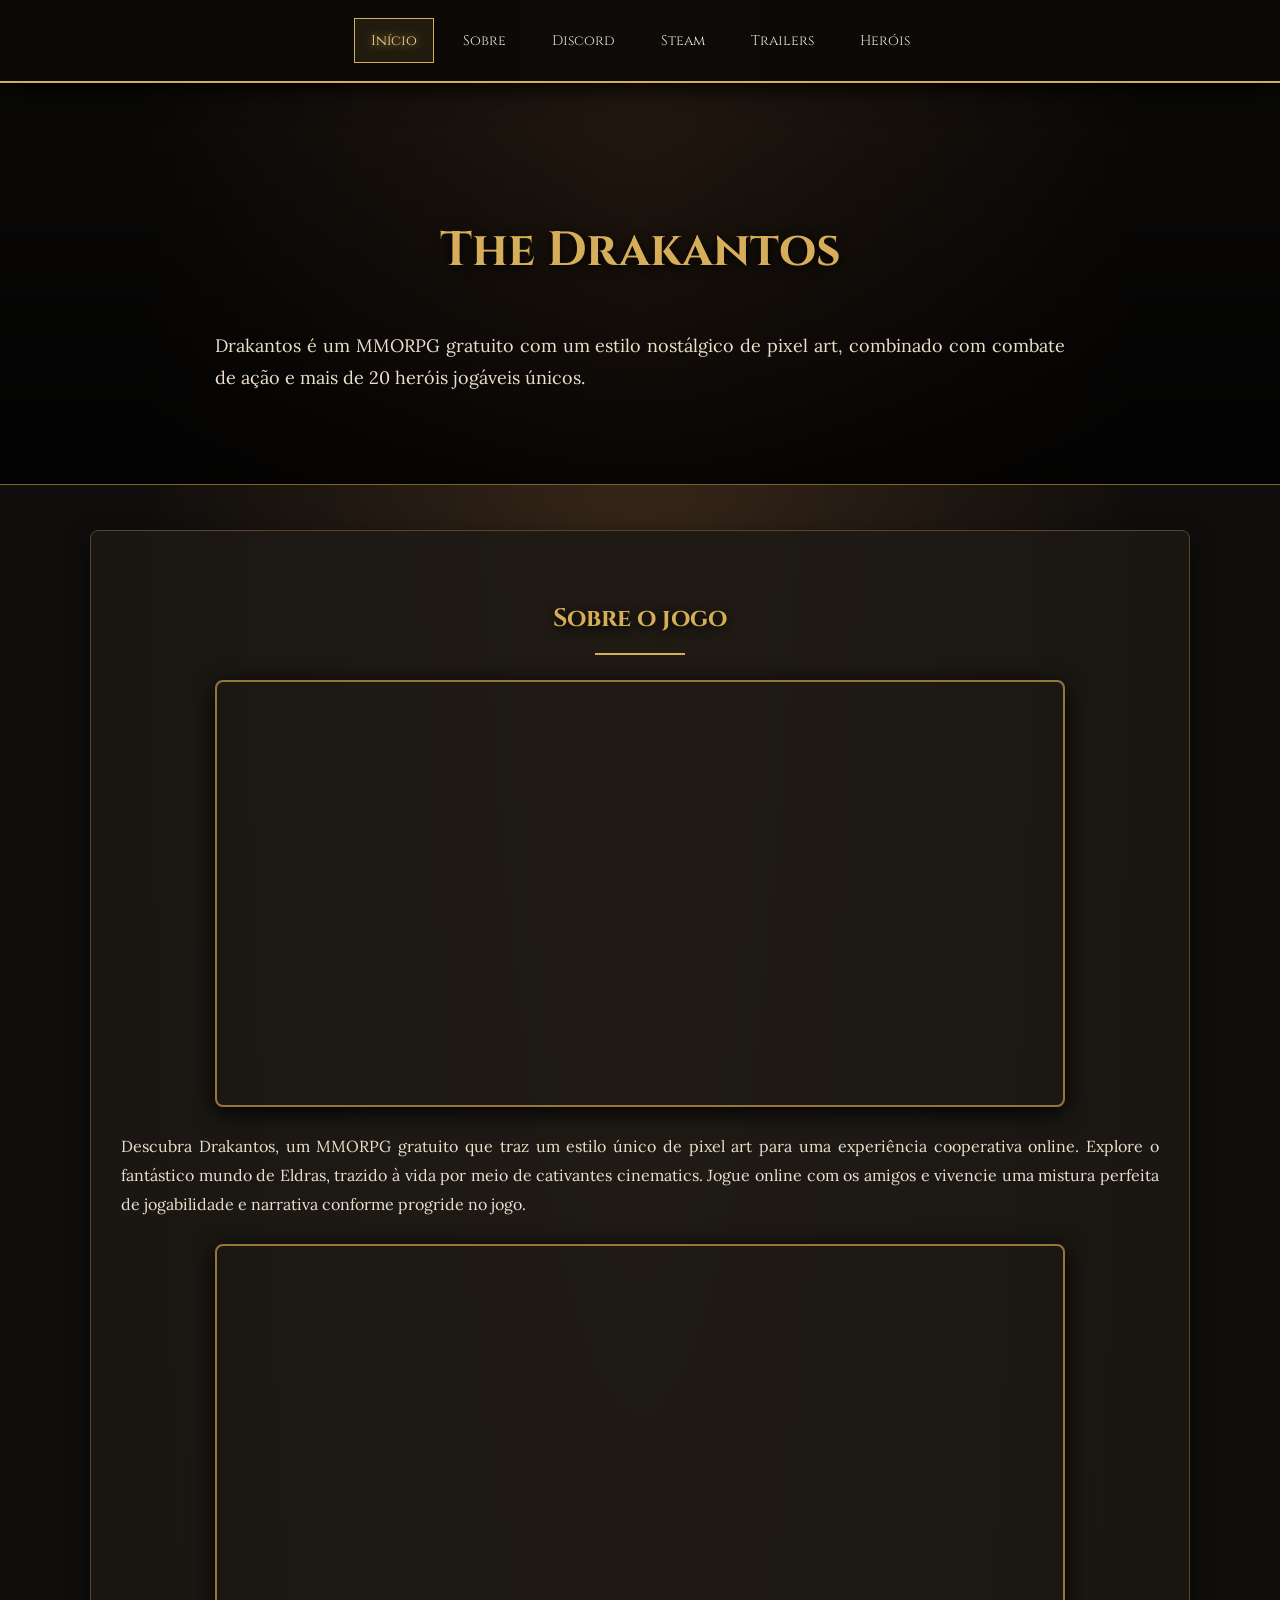
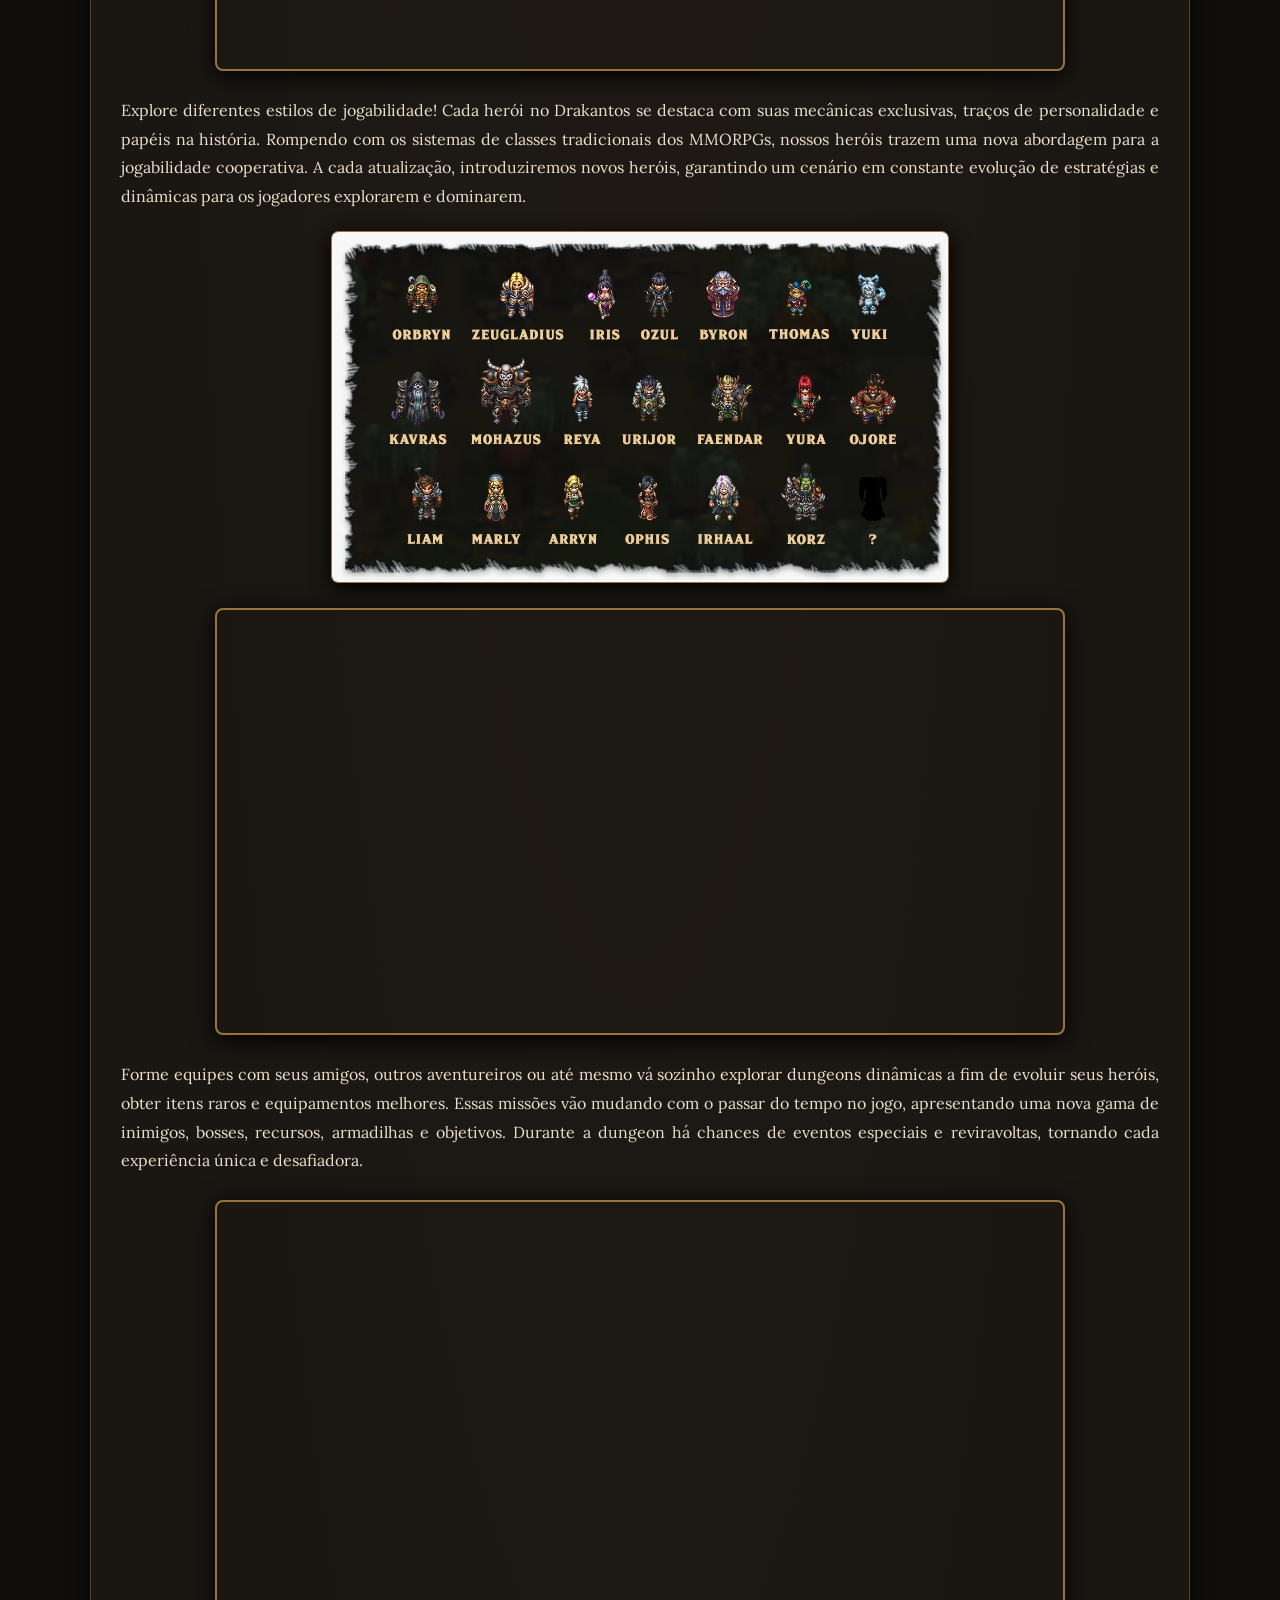
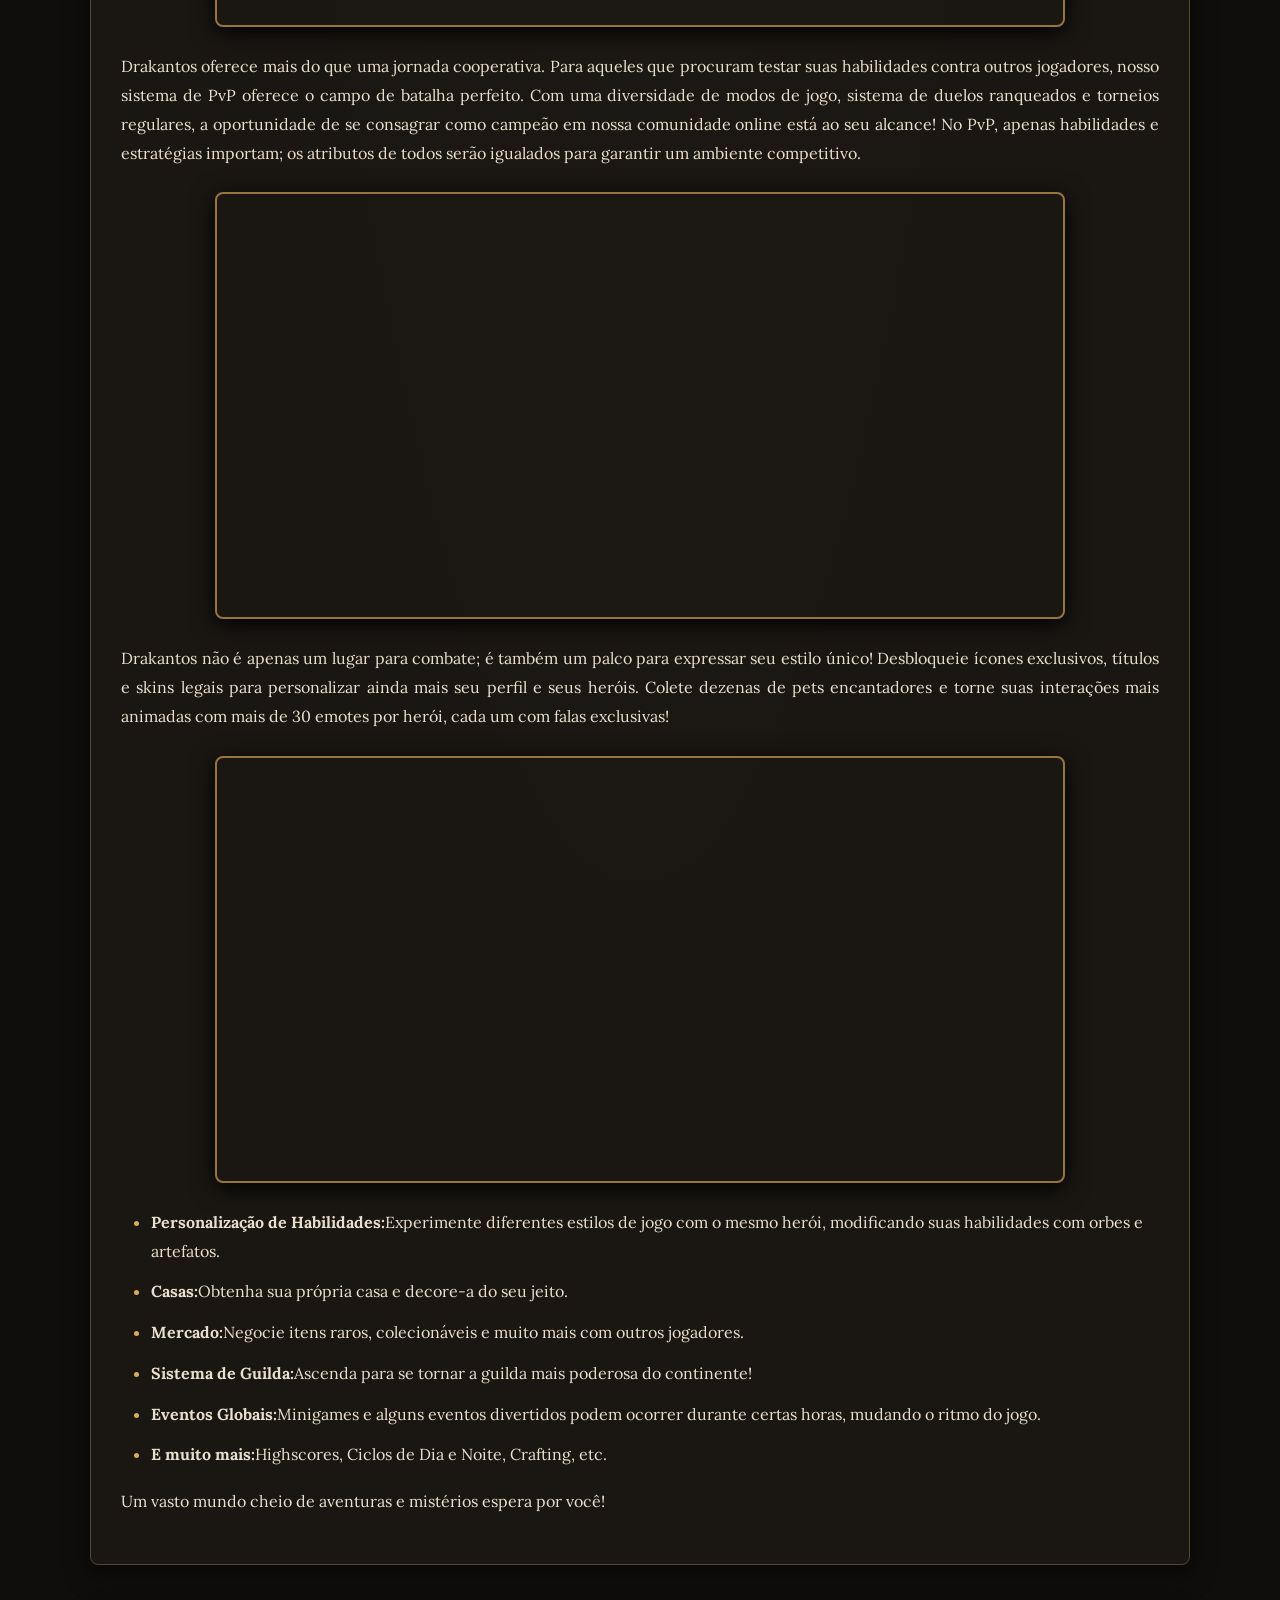
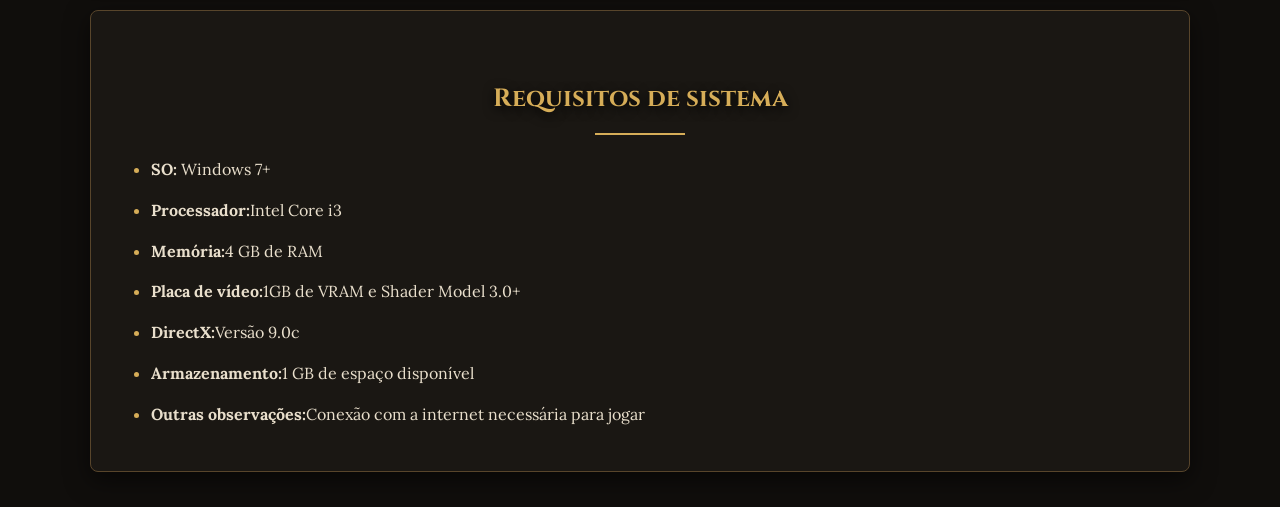
<file: index.html>
<!DOCTYPE html>
<html lang="Pt-br">
<head>
    <meta charset="UTF-8">
    <meta name="viewport" content="width=device-width, initial-scale=1.0">
    <title>Drakantos</title>
    <link rel="stylesheet" href="style.css">
    <script src="script.js" defer></script>
</head>
<body>
    <nav class="menu">
    <a href="index.html">Início</a>
    <a href="sobre.html">Sobre</a>
    <a href="https://discord.com/invite/drakantos" target="_blank">Discord</a>
    <a href="https://store.steampowered.com/app/2454980/Drakantos/" target="_blank">Steam</a>
    <a href="trailers.html">Trailers</a>
    <a href="Heróis.html">Heróis</a>
</nav>
    <header>
        <h1>The Drakantos</h1>
        <p>Drakantos é um MMORPG gratuito com um estilo nostálgico de pixel art, combinado com combate de ação e mais de 20 heróis jogáveis únicos.</p>
    </header>
    <section>
        <h2>Sobre o jogo</h2>
        <video autoplay loop muted playsinline>
    <source src="assets/video07.mp4" type="video/mp4">
        </video>

    <p>Descubra Drakantos, um MMORPG gratuito que traz um estilo único de pixel art para uma experiência cooperativa online. Explore o fantástico mundo de Eldras, trazido à vida por meio de cativantes cinematics. Jogue online com os amigos e vivencie uma mistura perfeita de jogabilidade e narrativa conforme progride no jogo.</p>
       <video autoplay loop muted playsinline>
    <source src="assets/video06.mp4" type="video/mp4">
       </video>

    <p>Explore diferentes estilos de jogabilidade! Cada herói no Drakantos se destaca com suas mecânicas exclusivas, traços de personalidade e papéis na história. Rompendo com os sistemas de classes tradicionais dos MMORPGs, nossos heróis trazem uma nova abordagem para a jogabilidade cooperativa. A cada atualização, introduziremos novos heróis, garantindo um cenário em constante evolução de estratégias e dinâmicas para os jogadores explorarem e dominarem.</p>
    <div class="coluna-midia">

    <img src="assets/foto02.jpeg" alt="Heróis do Drakantos">

    <video autoplay loop muted playsinline>
        <source src="assets/video05.mp4" type="video/mp4">
    </video>

</div>

    <p>Forme equipes com seus amigos, outros aventureiros ou até mesmo vá sozinho explorar dungeons dinâmicas a fim de evoluir seus heróis, obter itens raros e equipamentos melhores. Essas missões vão mudando com o passar do tempo no jogo, apresentando uma nova gama de inimigos, bosses, recursos, armadilhas e objetivos. Durante a dungeon há chances de eventos especiais e reviravoltas, tornando cada experiência única e desafiadora.</p>
     <video autoplay loop muted playsinline>
    <source src="assets/video04.mp4" type="video/mp4">
     </video>

    <p>Drakantos oferece mais do que uma jornada cooperativa. Para aqueles que procuram testar suas habilidades contra outros jogadores, nosso sistema de PvP oferece o campo de batalha perfeito. Com uma diversidade de modos de jogo, sistema de duelos ranqueados e torneios regulares, a oportunidade de se consagrar como campeão em nossa comunidade online está ao seu alcance! No PvP, apenas habilidades e estratégias importam; os atributos de todos serão igualados para garantir um ambiente competitivo.</p>
      <video autoplay loop muted playsinline>
    <source src="assets/video03.mp4" type="video/mp4">
    </video>

    <p>Drakantos não é apenas um lugar para combate; é também um palco para expressar seu estilo único! Desbloqueie ícones exclusivos, títulos e skins legais para personalizar ainda mais seu perfil e seus heróis. Colete dezenas de pets encantadores e torne suas interações mais animadas com mais de 30 emotes por herói, cada um com falas exclusivas!</p>
     <video autoplay loop muted playsinline>
    <source src="assets/video02.mp4" type="video/mp4">
     </video>

    <ul>
        <li><strong>Personalização de Habilidades:</strong>Experimente diferentes estilos de jogo com o mesmo herói, modificando suas habilidades com orbes e artefatos.</li>
        <li><strong> Casas:</strong>Obtenha sua própria casa e decore-a do seu jeito.</li>
        <li><strong>Mercado:</strong>Negocie itens raros, colecionáveis e muito mais com outros jogadores.</li>
        <li><strong>Sistema de Guilda:</strong>Ascenda para se tornar a guilda mais poderosa do continente!</li>
        <li><strong>Eventos Globais:</strong>Minigames e alguns eventos divertidos podem ocorrer durante certas horas, mudando o ritmo do jogo.</li>
        <li><strong>E muito mais:</strong>Highscores, Ciclos de Dia e Noite, Crafting, etc.</li>
    </ul>
    <p>Um vasto mundo cheio de aventuras e mistérios espera por você!</p>
    </section>
    <section>
        <h2>Requisitos de sistema</h2>
        <ul>
            <li><strong>SO:</strong> Windows 7+</li>
            <li><strong>Processador:</strong>Intel Core i3</li>
            <li><strong>Memória:</strong>4 GB de RAM</li>
            <li><strong>Placa de vídeo:</strong>1GB de VRAM e Shader Model 3.0+</li>
            <li><strong>DirectX:</strong>Versão 9.0c</li>
            <li><strong>Armazenamento:</strong>1 GB de espaço disponível</li>
            <li><strong>Outras observações:</strong>Conexão com a internet necessária para jogar</li>
        </ul>
    </section>
</body>
</html>
</file>
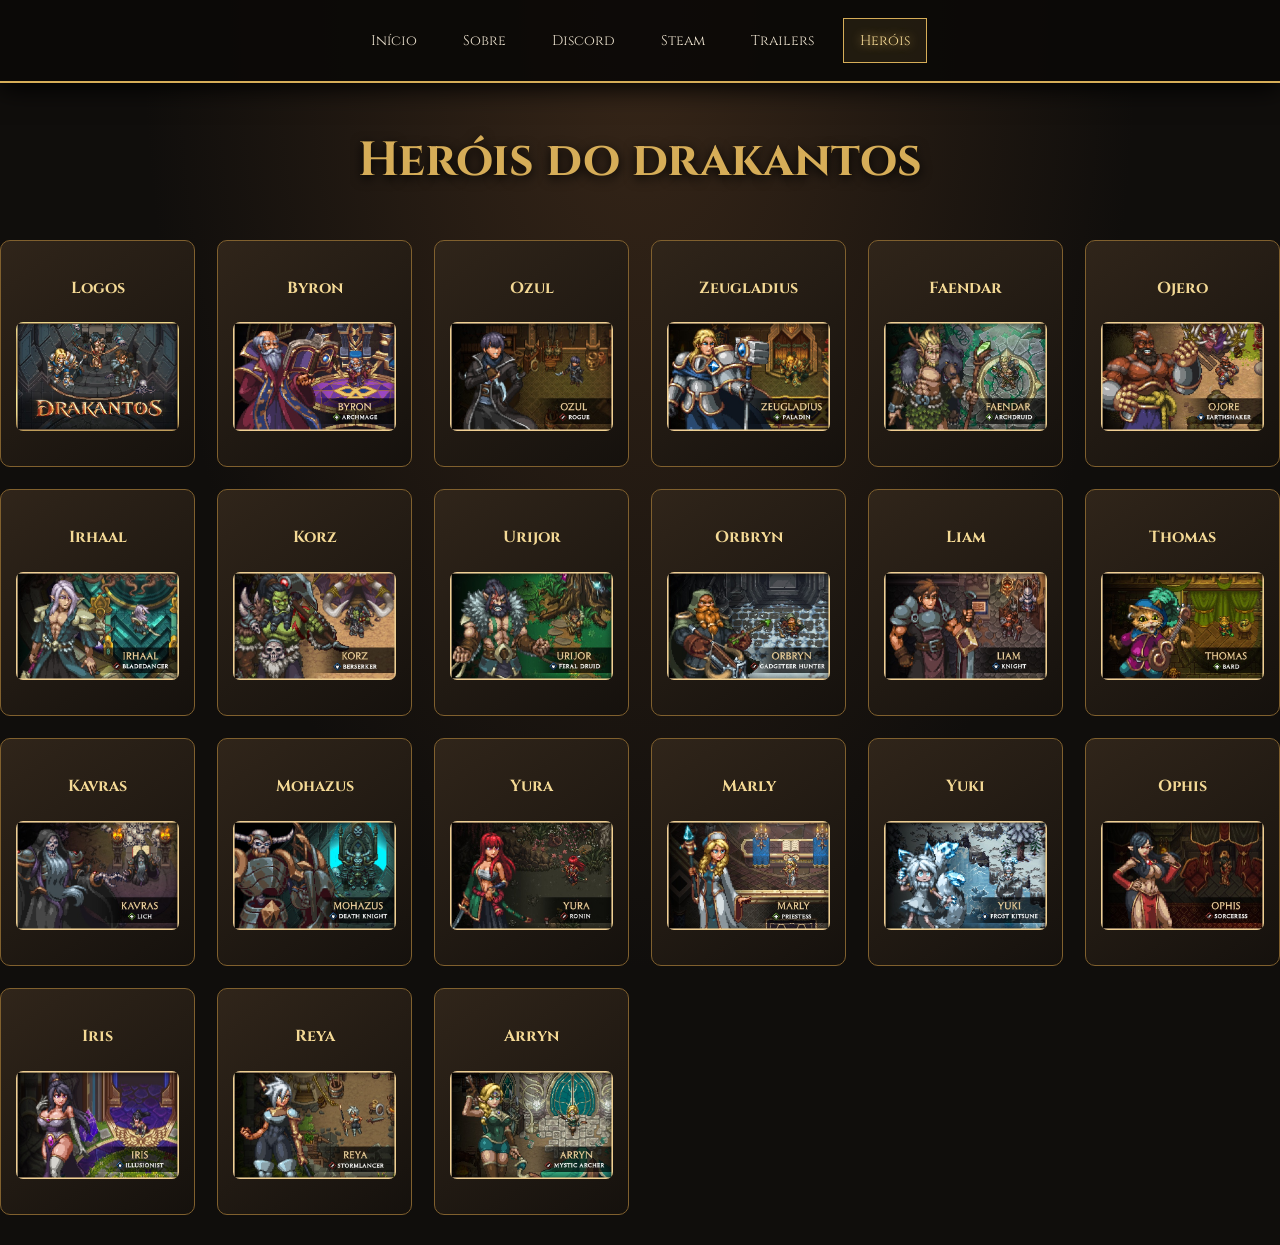
<file: Heróis.html>
<!DOCTYPE html>
<html lang="pt-br">
<head>
    <meta charset="UTF-8">
    <meta name="viewport" content="width=device-width, initial-scale=1.0">
    <title>Heróis do drakantos</title>
    <link rel="stylesheet" href="style.css">
    <script src="script.js" defer></script>
</head>
<body>
    <nav class="menu">
    <a href="index.html">Início</a>
    <a href="sobre.html">Sobre</a>
    <a href="https://discord.com/invite/drakantos" target="_blank">Discord</a>
    <a href="https://store.steampowered.com/app/2454980/Drakantos/" target="_blank">Steam</a>
    <a href="trailers.html">Trailers</a>
    <a href="Heróis.html">Heróis</a>
</nav>
 <h1>Heróis do drakantos</h1>
 <p><strong>logos</strong></p>
 <img src="assets/foto01.jpeg" alt="logos">
 <p><strong>Byron</strong></p>
 <img src="assets/foto022.jpeg" alt="Byron">
 <p><strong>ozul</strong></p>
 <img src="assets/foto021.jpeg" alt="ozul">
 <p><strong>zeugladius</strong></p>
 <img src="assets/foto020.jpeg" alt="zeugladius">
 <p><strong>faendar</strong></p>
 <img src="assets/foto019.jpeg" alt="faendar">
 <p><strong>ojero</strong></p>
 <img src="assets/foto018.jpeg" alt="ojore">
 <p><strong>irhaal</strong></p>
 <img src="assets/foto017.jpeg" alt="irhall">
 <p><strong>korz</strong></p>
 <img src="assets/foto016.jpeg" alt="korz">
 <p><strong>urijor</strong></p>
 <img src="assets/foto015.jpeg" alt="urijor">
 <p><strong>orbryn</strong></p>
 <img src="assets/foto014.jpeg" alt="orbryn">
 <p><strong>liam</strong></p>
 <img src="assets/foto013.jpeg" alt="liam">
 <p><strong>thomas</strong></p>
 <img src="assets/foto012.jpeg" alt="thomas">
 <p><strong>kavras</strong></p>
 <img src="assets/foto011.jpeg" alt="kavras">
 <p><strong>mohazus</strong></p>
 <img src="assets/foto010.jpeg" alt="mohazus">
 <p><strong>yura</strong></p>
 <img src="assets/foto09.jpeg" alt="yura">
 <p><strong>marly</strong></p>
 <img src="assets/foto08.jpeg" alt="marly">
 <p><strong>yuki</strong></p>
 <img src="assets/foto07.jpeg" alt="yuki">
 <p><strong>ophis</strong></p>
 <img src="assets/foto06.jpeg" alt="ophis">
 <p><strong>iris</strong></p>
 <img src="assets/foto05.jpeg" alt="iris">
 <p><strong>reya</strong></p>
 <img src="assets/foto04.jpeg" alt="reya">
 <p><strong>arryn</strong></p>
 <img src="assets/foto03.jpeg" alt="arryn">
</body>
</html>
</file>
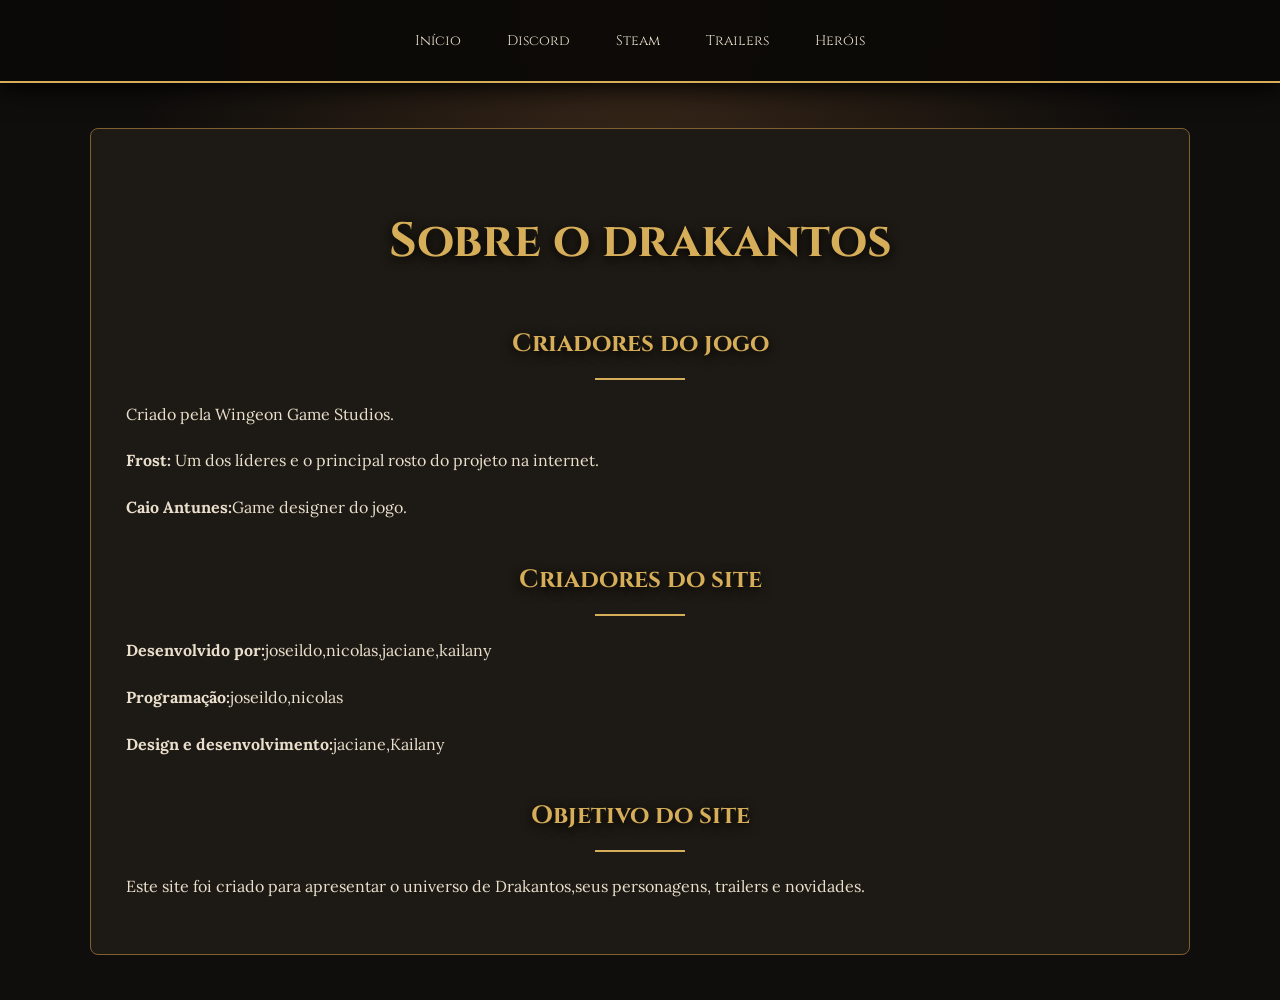
<file: sobre.html>
<!DOCTYPE html>
<html lang="Pt-br">
<head>
    <meta charset="UTF-8">
    <meta name="viewport" content="width=device-width, initial-scale=1.0">
    <title>Sobre drakantos</title>
    <link rel="stylesheet" href="style.css">
    <script src="script.js" defer></script>
</head>
<body>
      <nav class="menu">
        <a href="index.html">Início</a>
        <a href="https://discord.com/invite/drakantos">Discord</a>
        <a href="https://store.steampowered.com/app/2454980/Drakantos/" target="_blank">Steam</a>
        <a href="trailers.html">Trailers</a>
        <a href="Heróis.html">Heróis</a>
    </nav>
    <main class="sobre">
        <h1>Sobre o drakantos</h1>
        <h2>Criadores do jogo</h2>
        <p>Criado pela Wingeon Game Studios.</p>
        <p><Strong>Frost:</Strong> Um dos líderes e o principal rosto do projeto na internet.</p>
        <p><strong>Caio Antunes:</strong>Game designer do jogo.</p>
        <h2>Criadores do site</h2>
        <p><strong>Desenvolvido por:</strong>joseildo,nicolas,jaciane,kailany</p>
        <p><strong>Programação:</strong>joseildo,nicolas</p>
        <p><strong>Design e desenvolvimento:</strong>jaciane,Kailany</p>
        <h2>Objetivo do site</h2>
        <p>Este site foi criado para apresentar o universo de Drakantos,seus personagens, trailers e novidades.</p>
    </main>
</body>
</html>
</file>
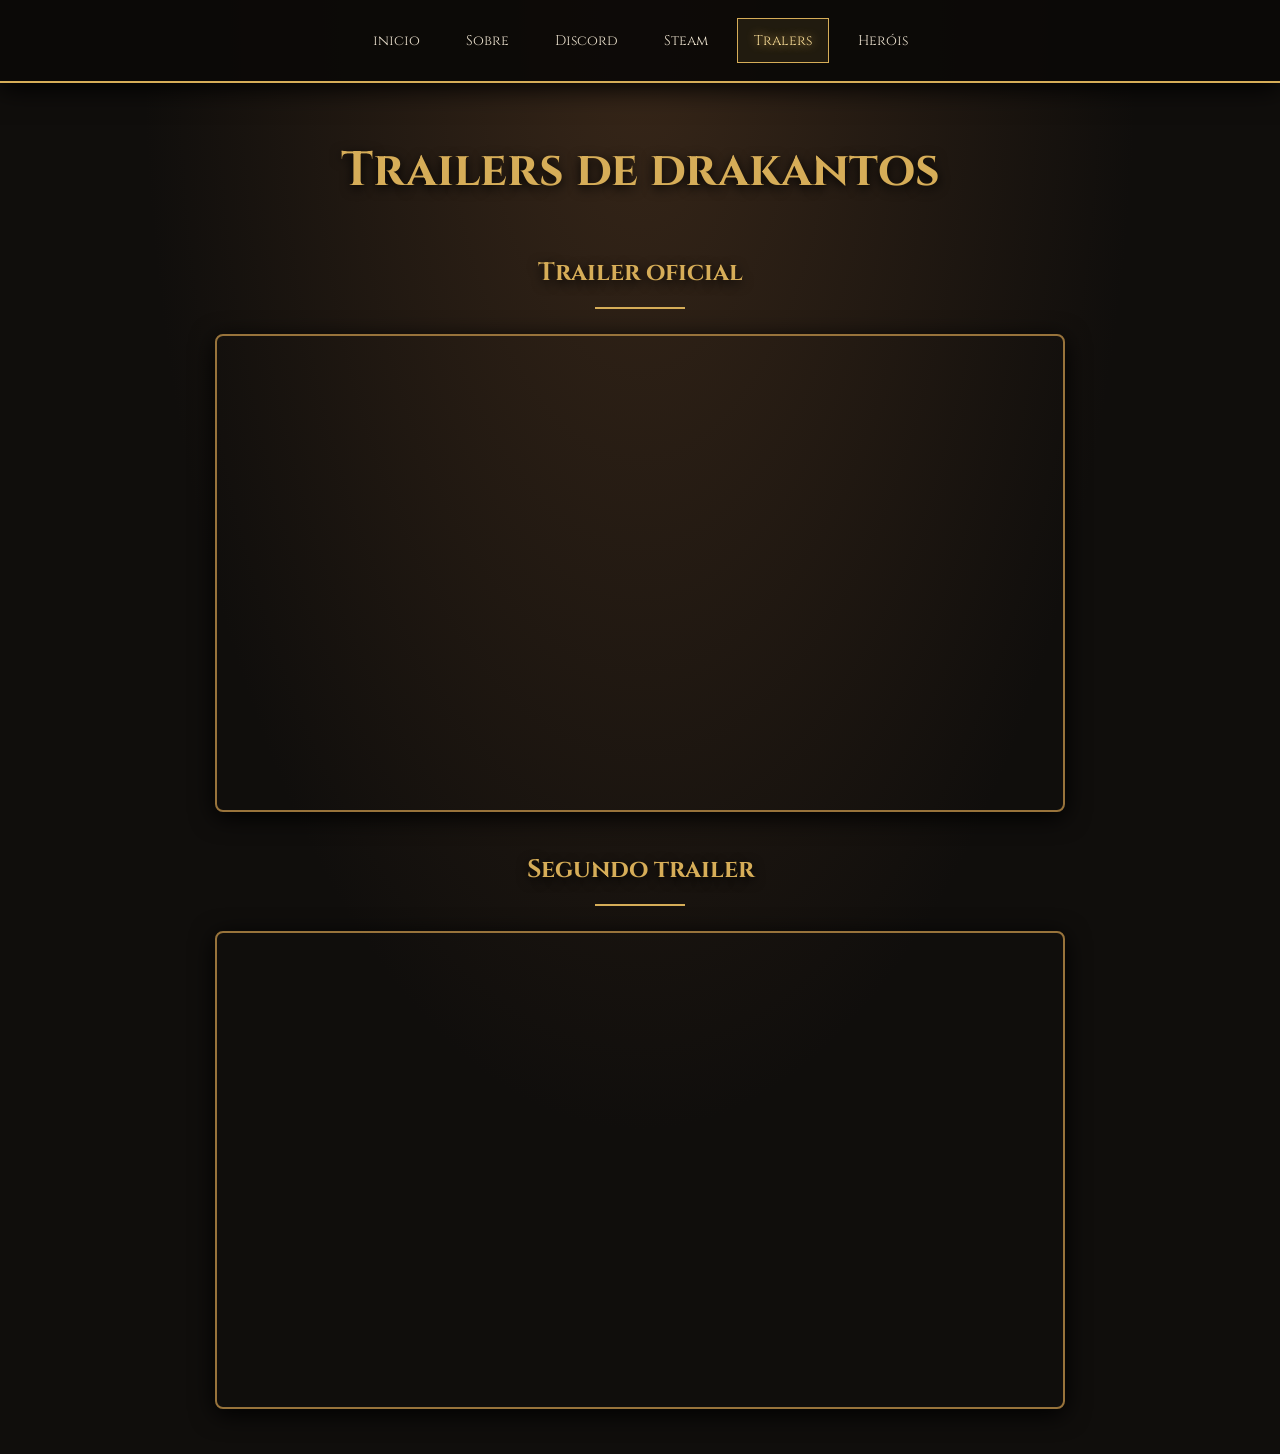
<file: trailers.html>
<!DOCTYPE html>
<html lang="Pt-br">
<head>
    <meta charset="UTF-8">
    <meta name="viewport" content="width=device-width, initial-scale=1.0">
    <title>Trailers do drakantos</title>
    <link rel="stylesheet" href="style.css">
    <script src="script.js" defer></script>
</head>
<body>
    <nav class="menu">
        <a href="index.html">inicio</a>
        <a href="sobre.html">Sobre</a>
        <a href="https://discord.com/invite/drakantos" target="_blank">Discord</a>
        <a href="https://store.steampowered.com/app/2454980/Drakantos/" target="_blank">Steam</a>
        <a href="trailers.html">Tralers</a>
        <a href="Heróis.html">Heróis</a>
    </nav>
    <main>
        <h1>Trailers de drakantos</h1>
        <h2>Trailer oficial</h2>
        <div class="video_container">
           <iframe
        src="https://www.youtube.com/embed/CCXVQxJkBtQ"
        title="Trailer oficial de Drakantos"
        allow="accelerometer; autoplay; clipboard-write; encrypted-media; gyroscope; picture-in-picture; web-share"
        allowfullscreen>
    </iframe>
        </div>
        <h2>Segundo trailer</h2>
        <div class="Video_container">
            <iframe
        src="https://www.youtube.com/embed/D2CHtcvc704"
        title="Segundo trailer oficial de Drakantos"
        allow="accelerometer; autoplay; clipboard-write; encrypted-media; gyroscope; picture-in-picture; web-share"
        allowfullscreen>
    </iframe>
        </div>
    </main>
</body>
</html>
</file>
<file: style.css>
@import url('https://fonts.googleapis.com/css2?family=Cinzel:wght@400;600;700;800&family=Lora:wght@400;500;600&display=swap');

:root {
    --ouro: #d6ad58;
    --ouro-claro: #f4d995;
    --fundo: #100e0c;
    --painel: #1d1914;
    --texto: #e9dfcc;
    --vermelho: #722c28;
}

* {
    margin: 0;
    padding: 0;
    box-sizing: border-box;
}

html {
    scroll-behavior: smooth;
}

body {
    background:
        radial-gradient(ellipse at top, #382719 0%, transparent 55%),
        var(--fundo);
    color: var(--texto);
    font-family: 'Lora', serif;
    line-height: 1.8;
    min-height: 100vh;
}

/* MENU MEDIEVAL */

.menu {
    position: sticky;
    top: 0;
    z-index: 1000;
    display: flex;
    justify-content: center;
    align-items: center;
    flex-wrap: wrap;
    gap: 12px;
    padding: 18px;
    background: rgba(12, 10, 8, 0.96);
    border-bottom: 2px solid var(--ouro);
    box-shadow: 0 5px 25px #000;
}

.menu a {
    color: var(--texto);
    text-decoration: none;
    font-family: 'Cinzel', serif;
    font-size: 14px;
    padding: 9px 16px;
    transition: 0.3s;
    border: 1px solid transparent;
}

.menu a:hover,
.menu a.ativo {
    color: var(--ouro-claro);
    border-color: var(--ouro);
    background: rgba(214, 173, 88, 0.10);
    text-shadow: 0 0 10px var(--ouro);
}

/* TITULOS */

h1, h2, h3 {
    font-family: 'Cinzel', serif;
    color: var(--ouro);
    text-align: center;
    text-shadow: 0 3px 12px #000;
}

h1 {
    font-size: clamp(28px, 5vw, 48px);
    margin: 35px 0;
}

h2 {
    font-size: 25px;
    margin: 35px 0 20px;
}

h2::after {
    content: "";
    display: block;
    width: 90px;
    height: 2px;
    background: var(--ouro);
    margin: 12px auto;
}

/* PAGINA INICIAL */

header {
    padding: 90px 20px;
    text-align: center;
    background: linear-gradient(
        rgba(0,0,0,0.35),
        rgba(0,0,0,0.85)
    );
    border-bottom: 1px solid #80602e;
}

header p {
    max-width: 850px;
    margin: auto;
    font-size: 18px;
}

section, main {
    width: min(1100px, 92%);
    margin: 45px auto;
}

section {
    background: rgba(29, 25, 20, 0.85);
    border: 1px solid #58452b;
    border-radius: 8px;
    padding: 30px;
    margin-bottom: 35px;
    box-shadow: 0 8px 25px #0008;
}

p {
    margin: 18px 0;
    text-align: justify;
}

/* IMAGENS */

img {
    max-width: 100%;
    height: auto;
    display: block;
    margin: 20px auto;
    border-radius: 7px;
}

section img {
    border: 1px solid #98733b;
    box-shadow: 0 5px 20px #000;
}

/* VIDEOS */

video, iframe {
    display: block;
    width: 100%;
    max-width: 850px;
    margin: 25px auto;
    border: 2px solid #98733b;
    border-radius: 8px;
    box-shadow: 0 5px 25px #000;
}

.video_container,
.Video_container {
    width: 100%;
    max-width: 850px;
    aspect-ratio: 16 / 9;
    margin: 25px auto;
}

.video_container iframe,
.Video_container iframe {
    width: 100%;
    height: 100%;
    margin: 0;
}

/* LISTAS */

ul {
    padding-left: 30px;
}

li {
    margin: 12px 0;
}

li::marker {
    color: var(--ouro);
}

/* PAGINA SOBRE */

.sobre {
    background: var(--painel);
    border: 1px solid #80602e;
    padding: 35px;
    border-radius: 8px;
}

/* GALERIA DE HEROIS */

.herois-grid {
    display: grid;
    grid-template-columns: repeat(auto-fit, minmax(190px, 1fr));
    gap: 22px;
    margin: 30px 0;
}

.heroi-card {
    background: linear-gradient(145deg, #30251a, #15110d);
    border: 1px solid #80602e;
    border-radius: 10px;
    padding: 15px;
    transition: 0.3s;
    overflow: hidden;
}

.heroi-card:hover {
    transform: translateY(-8px);
    border-color: var(--ouro-claro);
    box-shadow: 0 0 25px #d6ad5833;
}

.heroi-card p {
    color: var(--ouro-claro);
    font-family: 'Cinzel', serif;
    font-weight: bold;
    text-align: center;
    text-transform: capitalize;
}

.heroi-card img {
    max-height: 240px;
    object-fit: contain;
}

/* ANIMAÇÕES */

.revelar {
    opacity: 0;
    transform: translateY(25px);
    transition: opacity 0.8s, transform 0.8s;
}

.revelar.visivel {
    opacity: 1;
    transform: translateY(0);
}

/* CELULAR */

@media (max-width: 600px) {
    .menu {
        gap: 3px;
        padding: 10px;
    }

    .menu a {
        font-size: 11px;
        padding: 7px;
    }

    section {
        padding: 18px;
    }

    header {
        padding: 55px 15px;
    }

    .herois-grid {
        grid-template-columns: repeat(2, 1fr);
        gap: 12px;
    }
}
</file>
